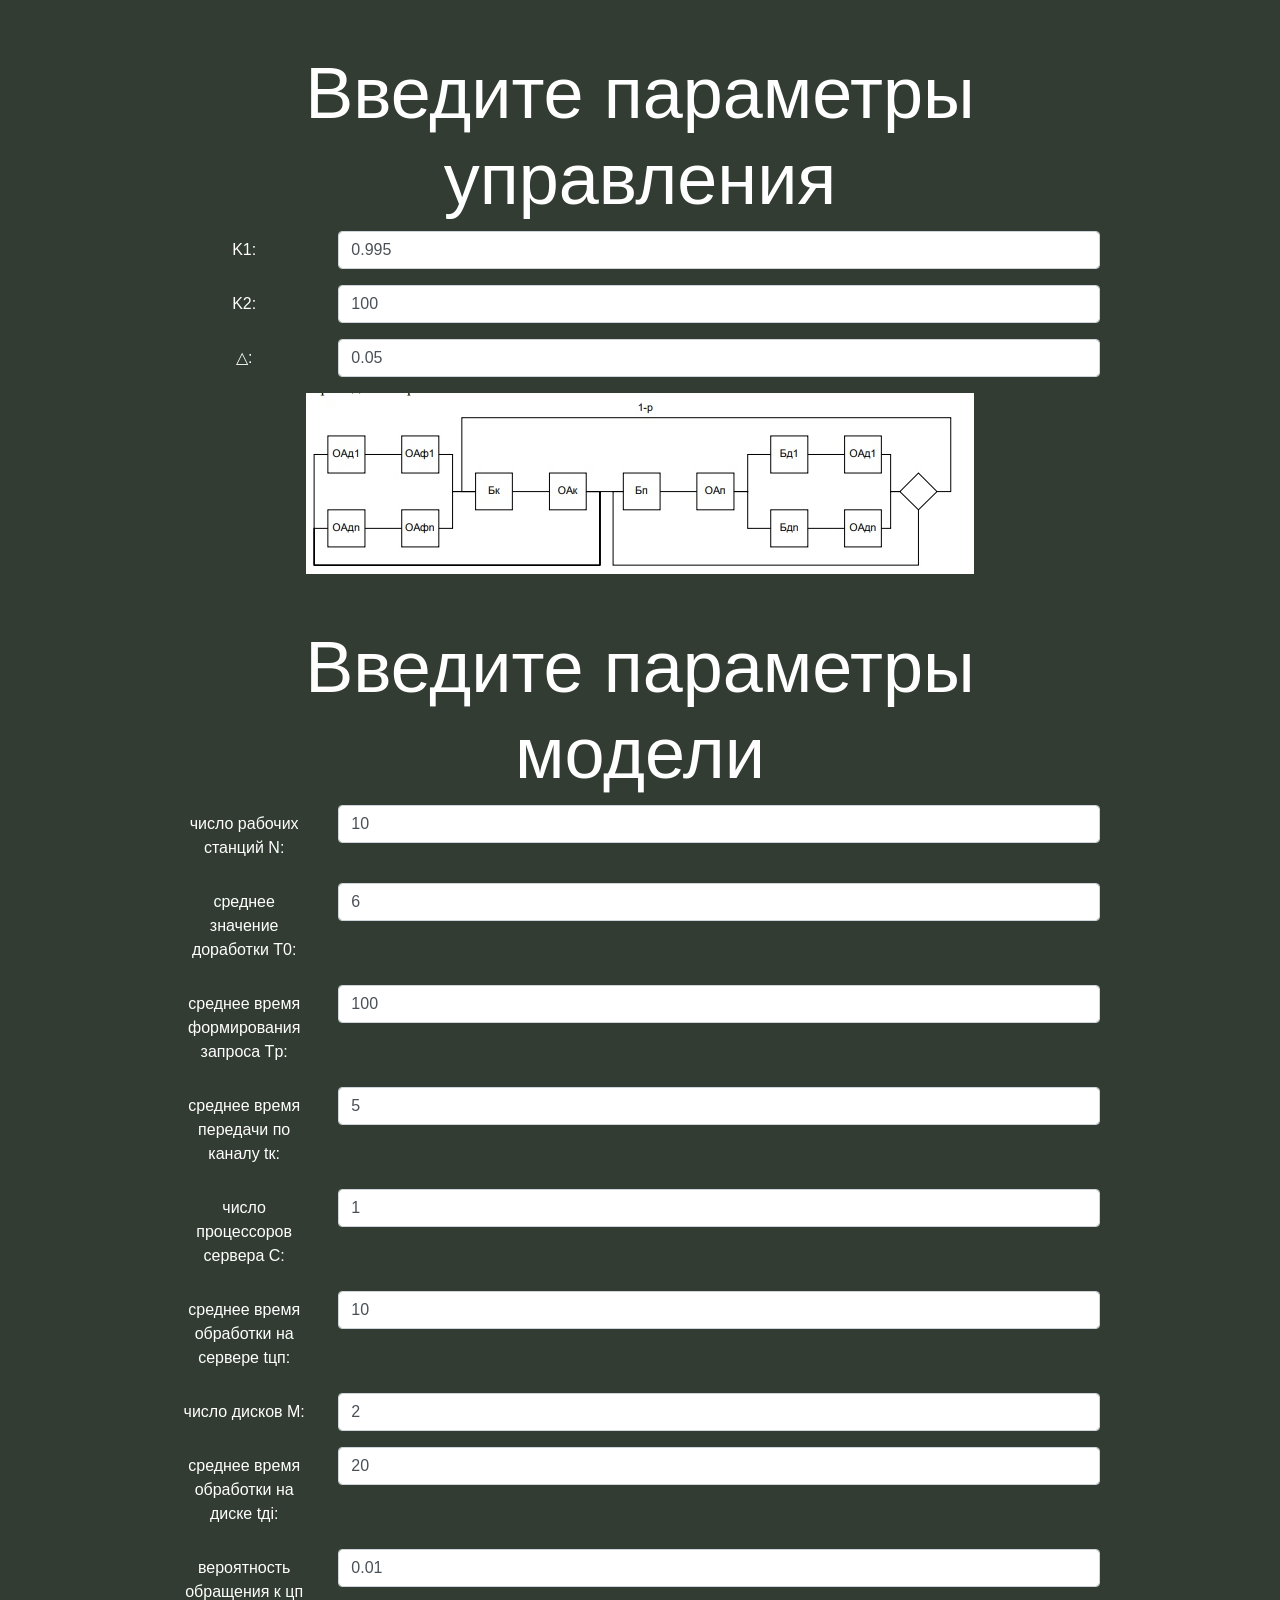
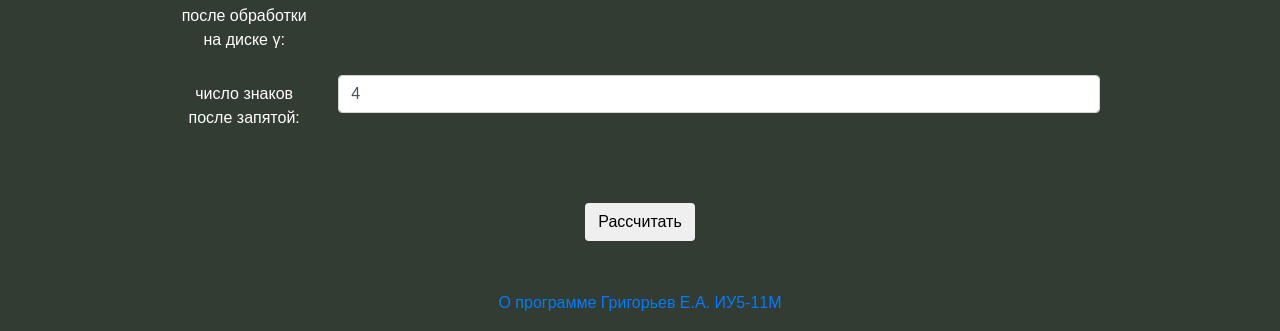
<file: index.html>
<!DOCTYPE html>

<html>

<head>
    <meta charset="utf-8">
    <meta http-equiv="X-UA-Compatible" content="IE=edge">
    <meta name="viewport" content="width=device-width, initial-scale=1">

    <link href="./css/main.css" rel="stylesheet">
    <link href="./css/bootstrap.min.css" rel="stylesheet">
    <script async src="./js/index.js"></script>

    <title>Аналитические модели курсовая модуль 1</title>
</head>

<body>
    <section id="cover">
        <div id="cover-caption">
            <div id="container" class="container">
                <div class="row text-white">
                    <div class="col-sm-10 offset-sm-1 text-center">
                        <div>
                            <div>
                                <h1 class="display-3 h-text">Введите параметры управления</h1>
                                <div class="form-group row">
                                    <label class="col-sm-2 col-form-label">K1:</label>
                                    <div class="col-sm-10">
                                        <input type="text" class="form-control" id="inputK1" value="0.995">
                                    </div>
                                </div>

                                <div class="form-group row">
                                    <label class="col-sm-2 col-form-label">K2:</label>
                                    <div class="col-sm-10">
                                        <input type="text" class="form-control" id="inputK2" value="100">
                                    </div>
                                </div>

                                <div class="form-group row">
                                    <label class="col-sm-2 col-form-label">△:</label>
                                    <div class="col-sm-10">
                                        <input type="text" class="form-control" id="inputDelta" value="0.05">
                                    </div>
                                </div>
                            </div>

                            <img src="./img/scheme.jpg">

                            <div>
                                <h1 class="display-3 h-text">Введите параметры модели</h1>
                                <div class="form-group row">
                                    <label class="col-sm-2 col-form-label">число рабочих станций N:</label>
                                    <div class="col-sm-10">
                                        <input type="text" class="form-control" id="inputN" value="10">
                                    </div>
                                </div>

                                <div class="form-group row">
                                    <label class="col-sm-2 col-form-label">среднее значение доработки T0:</label>
                                    <div class="col-sm-10">
                                        <input type="text" class="form-control" id="inputTdob" value="6">
                                    </div>
                                </div>

                                <div class="form-group row">
                                    <label class="col-sm-2 col-form-label">среднее время формирования запроса Тp:</label>
                                    <div class="col-sm-10">
                                        <input type="text" class="form-control" id="inputTf" value="100">
                                    </div>
                                </div>

                                <div class="form-group row">
                                    <label class="col-sm-2 col-form-label">среднее время передачи по каналу tк:</label>
                                    <div class="col-sm-10">
                                        <input type="text" class="form-control" id="inputtk" value="5">
                                    </div>
                                </div>

                                <div class="form-group row">
                                    <label class="col-sm-2 col-form-label">число процессоров сервера C:</label>
                                    <div class="col-sm-10">
                                        <input type="text" class="form-control" id="inputC" value="1">
                                    </div>
                                </div>

                                <div class="form-group row">
                                    <label class="col-sm-2 col-form-label">среднее время обработки на сервере tцп:</label>
                                    <div class="col-sm-10">
                                        <input type="text" class="form-control" id="inputtcp" value="10">
                                    </div>
                                </div>

                                <div class="form-group row">
                                    <label class="col-sm-2 col-form-label">число дисков M:</label>
                                    <div class="col-sm-10">
                                        <input type="text" class="form-control" id="inputM" value="2">
                                    </div>
                                </div>

                                <div class="form-group row">
                                    <label class="col-sm-2 col-form-label">среднее время обработки на диске tдi:</label>
                                    <div class="col-sm-10">
                                        <input type="text" class="form-control" id="inputtd" value="20">
                                    </div>
                                </div>

                                <div class="form-group row">
                                    <label class="col-sm-2 col-form-label">вероятность обращения к цп после обработки на диске γ:</label>
                                    <div class="col-sm-10">
                                        <input type="text" class="form-control" id="inputGamma" value="0.01">
                                    </div>
                                </div>

                                <div class="form-group row">
                                    <label class="col-sm-2 col-form-label">число знаков после запятой:</label>
                                    <div class="col-sm-10">
                                        <input type="text" class="form-control" id="inputCount" value="4">
                                    </div>
                                </div>
                            </div>

                            <button type="submit" onclick="startCalculations()" class="btn btn-default process-button">Рассчитать</button>

                            <div id="resultDiv" hidden="true">

                            </div>

                            <p><a href="./html/about.html">О программе Григорьев Е.А. ИУ5-11М</a></p>
                        </div>

                    </div>
                </div>
            </div>
        </div>
    </section>
</body>

</html>
</file>
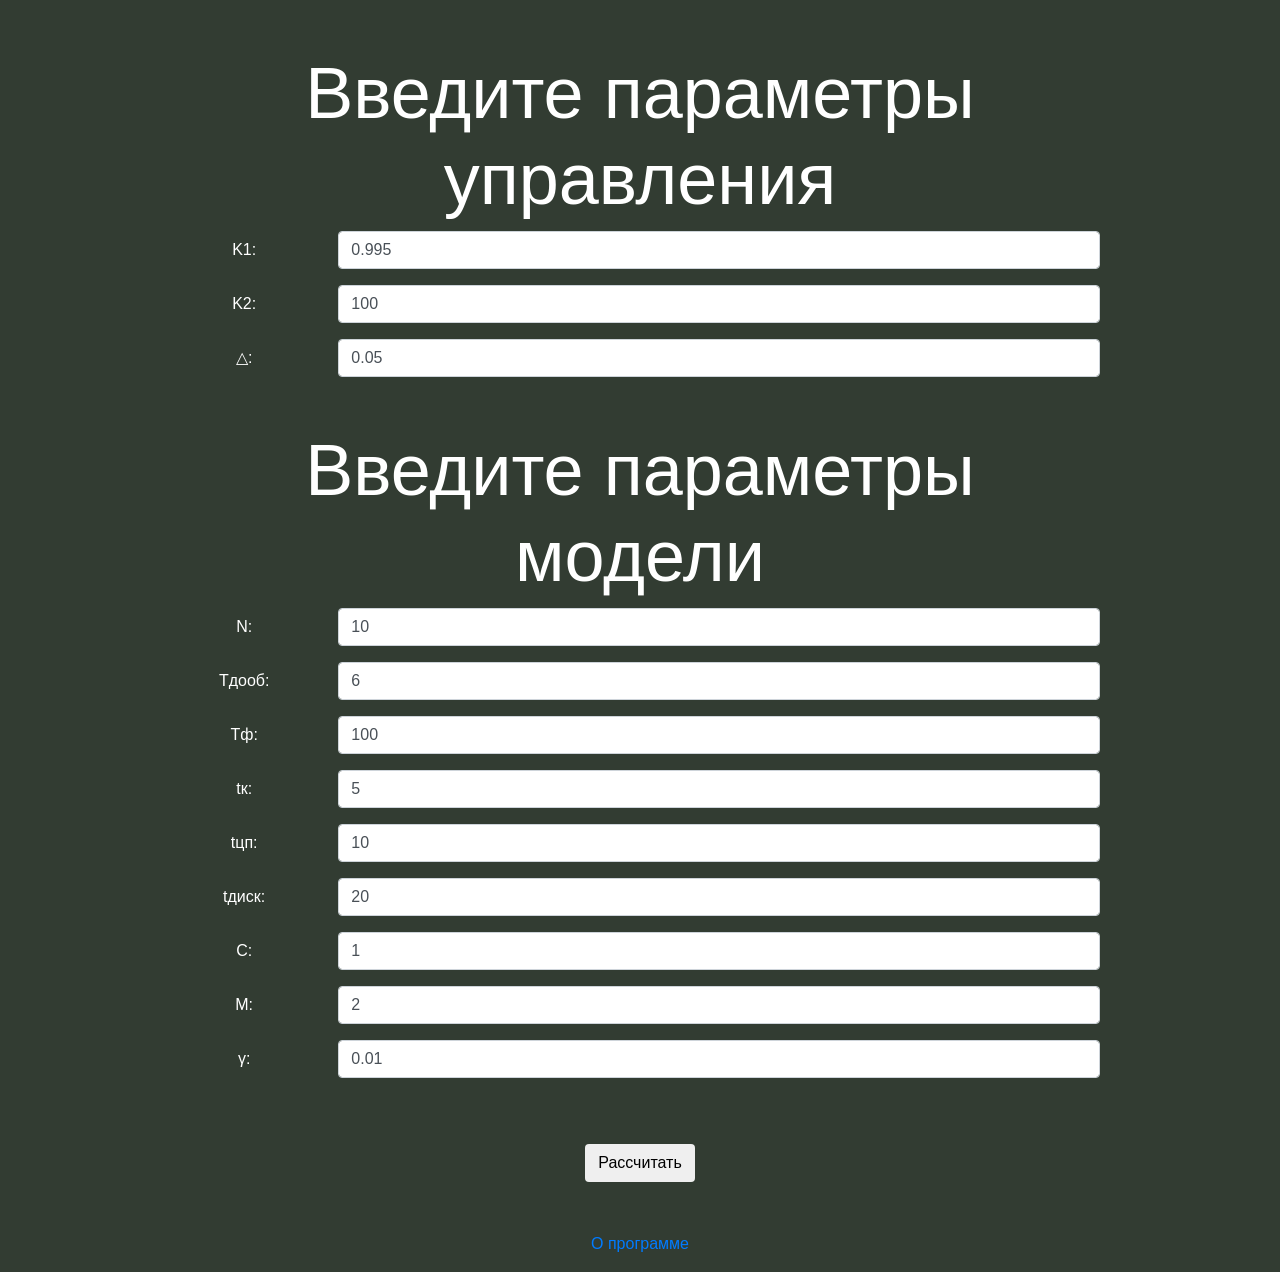
<file: static/html/index.html>
<!DOCTYPE html>

<html>

<head>
    <meta charset="utf-8">
    <meta http-equiv="X-UA-Compatible" content="IE=edge">
    <meta name="viewport" content="width=device-width, initial-scale=1">

    <link href="/css/main.css" rel="stylesheet">
    <link href="/css/bootstrap.min.css" rel="stylesheet">
    <script async src="/js/index.js"></script>

    <title>Аналитические модели курсовая модуль 1</title>
</head>

<body>
    <section id="cover">
        <div id="cover-caption">
            <div id="container" class="container">
                <div class="row text-white">
                    <div class="col-sm-10 offset-sm-1 text-center">
                        <div>
                            <div>
                                <h1 class="display-3 h-text">Введите параметры управления</h1>
                                <div class="form-group row">
                                    <label class="col-sm-2 col-form-label">K1:</label>
                                    <div class="col-sm-10">
                                        <input type="text" class="form-control" id="inputK1" value="0.995">
                                    </div>
                                </div>

                                <div class="form-group row">
                                    <label class="col-sm-2 col-form-label">K2:</label>
                                    <div class="col-sm-10">
                                        <input type="text" class="form-control" id="inputK2" value="100">
                                    </div>
                                </div>

                                <div class="form-group row">
                                    <label class="col-sm-2 col-form-label">△:</label>
                                    <div class="col-sm-10">
                                        <input type="text" class="form-control" id="inputDelta" value="0.05">
                                    </div>
                                </div>
                            </div>

                            <div>
                                <h1 class="display-3 h-text">Введите параметры модели</h1>
                                <div class="form-group row">
                                    <label class="col-sm-2 col-form-label">N:</label>
                                    <div class="col-sm-10">
                                        <input type="text" class="form-control" id="inputN" value="10">
                                    </div>
                                </div>

                                <div class="form-group row">
                                    <label class="col-sm-2 col-form-label">Тдооб:</label>
                                    <div class="col-sm-10">
                                        <input type="text" class="form-control" id="inputTdob" value="6">
                                    </div>
                                </div>

                                <div class="form-group row">
                                    <label class="col-sm-2 col-form-label">Тф:</label>
                                    <div class="col-sm-10">
                                        <input type="text" class="form-control" id="inputTf" value="100">
                                    </div>
                                </div>

                                <div class="form-group row">
                                    <label class="col-sm-2 col-form-label">tк:</label>
                                    <div class="col-sm-10">
                                        <input type="text" class="form-control" id="inputtk" value="5">
                                    </div>
                                </div>

                                <div class="form-group row">
                                    <label class="col-sm-2 col-form-label">tцп:</label>
                                    <div class="col-sm-10">
                                        <input type="text" class="form-control" id="inputtcp" value="10">
                                    </div>
                                </div>

                                <div class="form-group row">
                                    <label class="col-sm-2 col-form-label">tдиск:</label>
                                    <div class="col-sm-10">
                                        <input type="text" class="form-control" id="inputtd" value="20">
                                    </div>
                                </div>

                                <div class="form-group row">
                                    <label class="col-sm-2 col-form-label">C:</label>
                                    <div class="col-sm-10">
                                        <input type="text" class="form-control" id="inputC" value="1">
                                    </div>
                                </div>

                                <div class="form-group row">
                                    <label class="col-sm-2 col-form-label">M:</label>
                                    <div class="col-sm-10">
                                        <input type="text" class="form-control" id="inputM" value="2">
                                    </div>
                                </div>

                                <div class="form-group row">
                                    <label class="col-sm-2 col-form-label">γ:</label>
                                    <div class="col-sm-10">
                                        <input type="text" class="form-control" id="inputGamma" value="0.01">
                                    </div>
                                </div>
                            </div>

                            <button type="submit" onclick="startCalculations()" class="btn btn-default process-button">Рассчитать</button>

                            <div id="resultDiv" hidden="true">

                            </div>

                            <p><a href="/html/about.html">О программе</a></p>
                        </div>

                    </div>
                </div>
            </div>
        </div>
    </section>
</body>

</html>
</file>
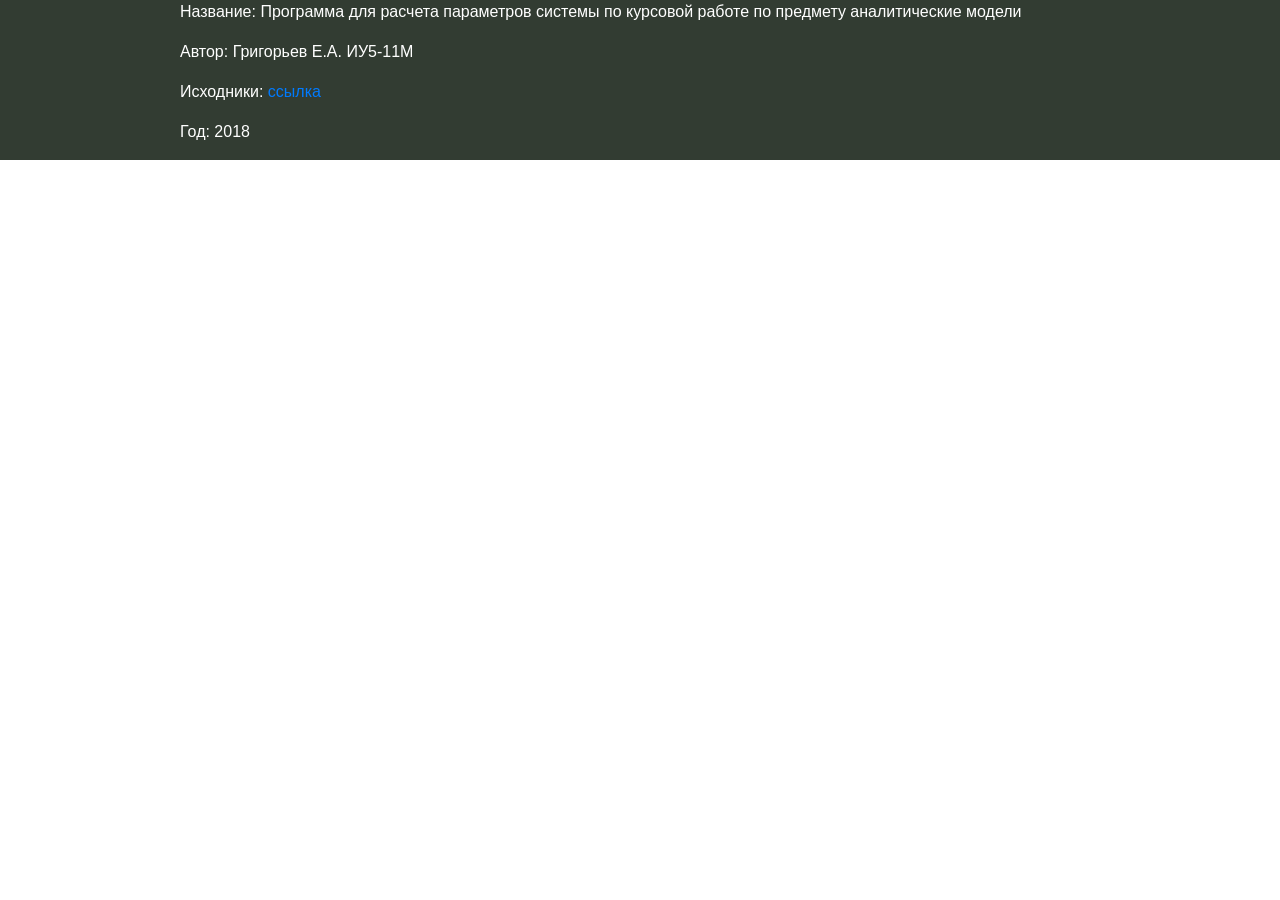
<file: html/about.html>
<!DOCTYPE html>

<html>

<head>
    <meta charset="utf-8">
    <meta http-equiv="X-UA-Compatible" content="IE=edge">
    <meta name="viewport" content="width=device-width, initial-scale=1">

    <link href="../css/main.css" rel="stylesheet">
    <link href="../css/bootstrap.min.css" rel="stylesheet">

    <title>О прогргамме</title>
</head>

<body>
    <section id="cover">
        <div id="cover-caption">
            <div id="container" class="container">
                <div class="row text-white">
                    <div class="col-sm-10 offset-sm-1 text-left">
                        <p>Название: Программа для расчета параметров системы по курсовой работе по предмету
                            аналитические модели</p>
                        <p>Автор: Григорьев Е.А. ИУ5-11М</p>
                        <p>Исходники: <a href="https://github.com/0sektor0/coursework-anmodels">ссылка</a></p>
                        <p>Год: 2018</p>
                    </div>
                </div>
            </div>
        </div>
    </section>
</body>

</html>
</file>
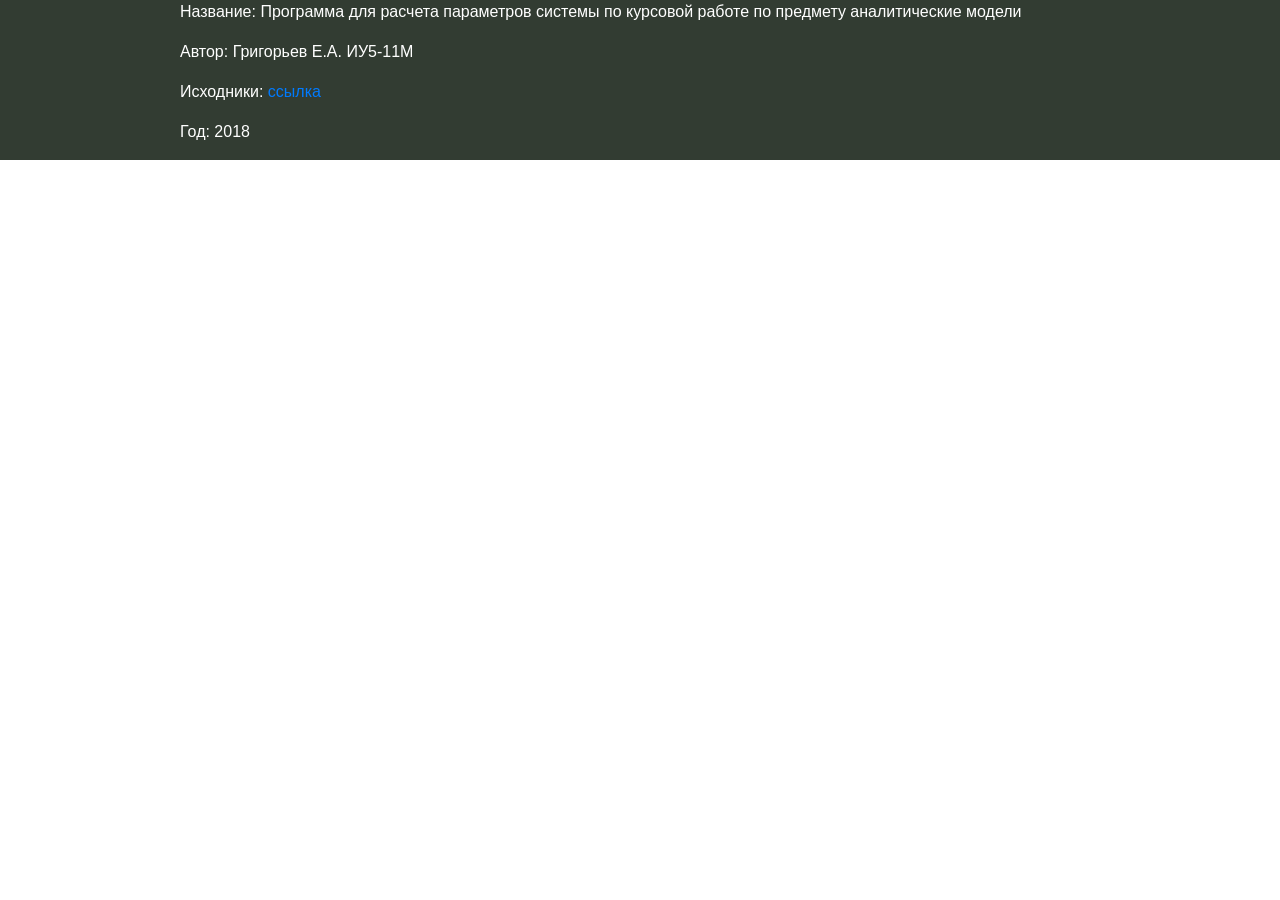
<file: static/html/about.html>
<!DOCTYPE html>

<html>

<head>
    <meta charset="utf-8">
    <meta http-equiv="X-UA-Compatible" content="IE=edge">
    <meta name="viewport" content="width=device-width, initial-scale=1">

    <link href="/css/main.css" rel="stylesheet">
    <link href="/css/bootstrap.min.css" rel="stylesheet">

    <title>О прогргамме</title>
</head>

<body>
    <section id="cover">
        <div id="cover-caption">
            <div id="container" class="container">
                <div class="row text-white">
                    <div class="col-sm-10 offset-sm-1 text-left">
                        <p>Название: Программа для расчета параметров системы по курсовой работе по предмету
                            аналитические модели</p>
                        <p>Автор: Григорьев Е.А. ИУ5-11М</p>
                        <p>Исходники: <a href="https://github.com/0sektor0/coursework-anmodels">ссылка</a></p>
                        <p>Год: 2018</p>
                    </div>
                </div>
            </div>
        </div>
    </section>
</body>

</html>
</file>
<file: css/main.css>
html,
body{
 height: 100%;
}

#cover {
  background: rgb(50, 60, 50) url('') center center no-repeat;
  background-size: cover;
  text-align: center;
  display: flex;
  align-items: center;
}

#cover-caption {
  width: 100%;
}

.h-text {
  color: rgb(255, 255, 255);
  margin-top: 50px;
}

.process-button {
  margin-top: 50px;
  margin-bottom: 50px;
}

#resultDiv {
  background: rgb(235, 235, 235);
}

#resultDiv p {
  text-align: left;
  color: rgb(0, 0, 0);
  background-color: rgb(255, 255, 255);
}
</file>
